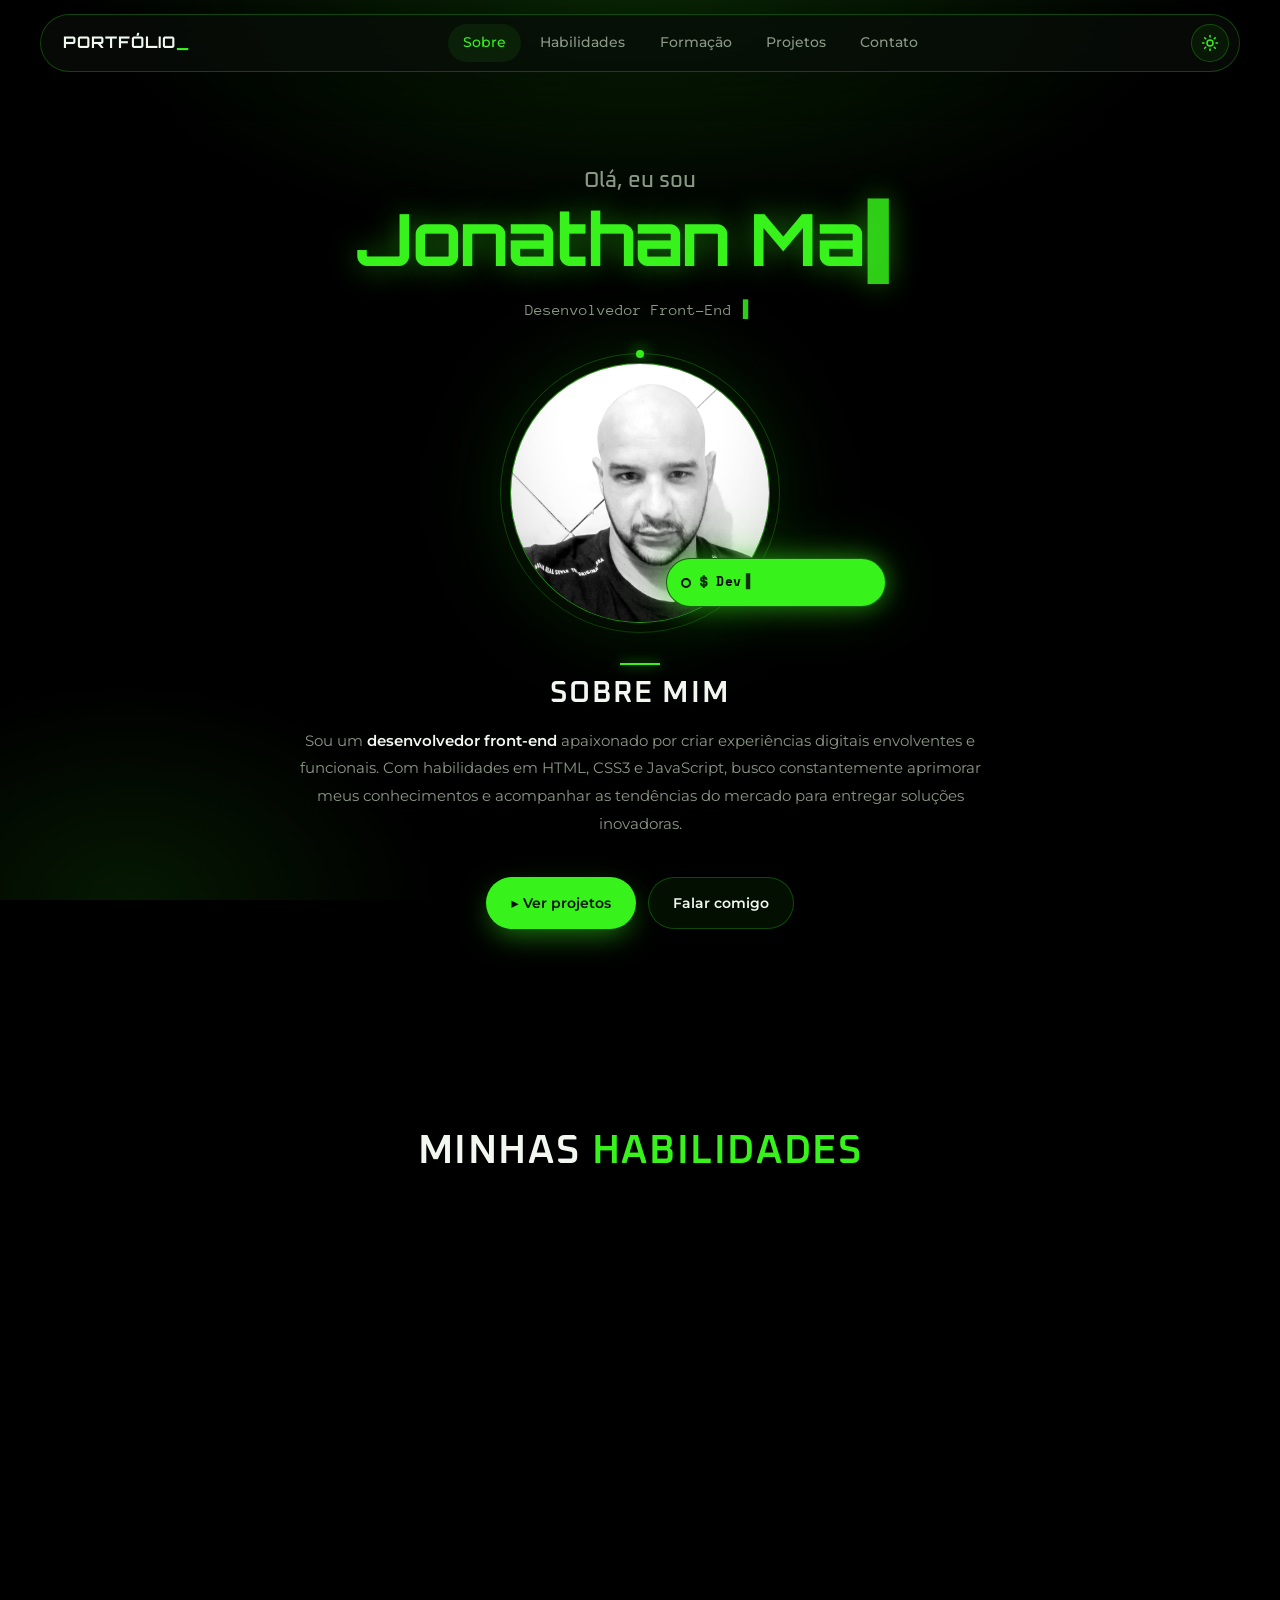
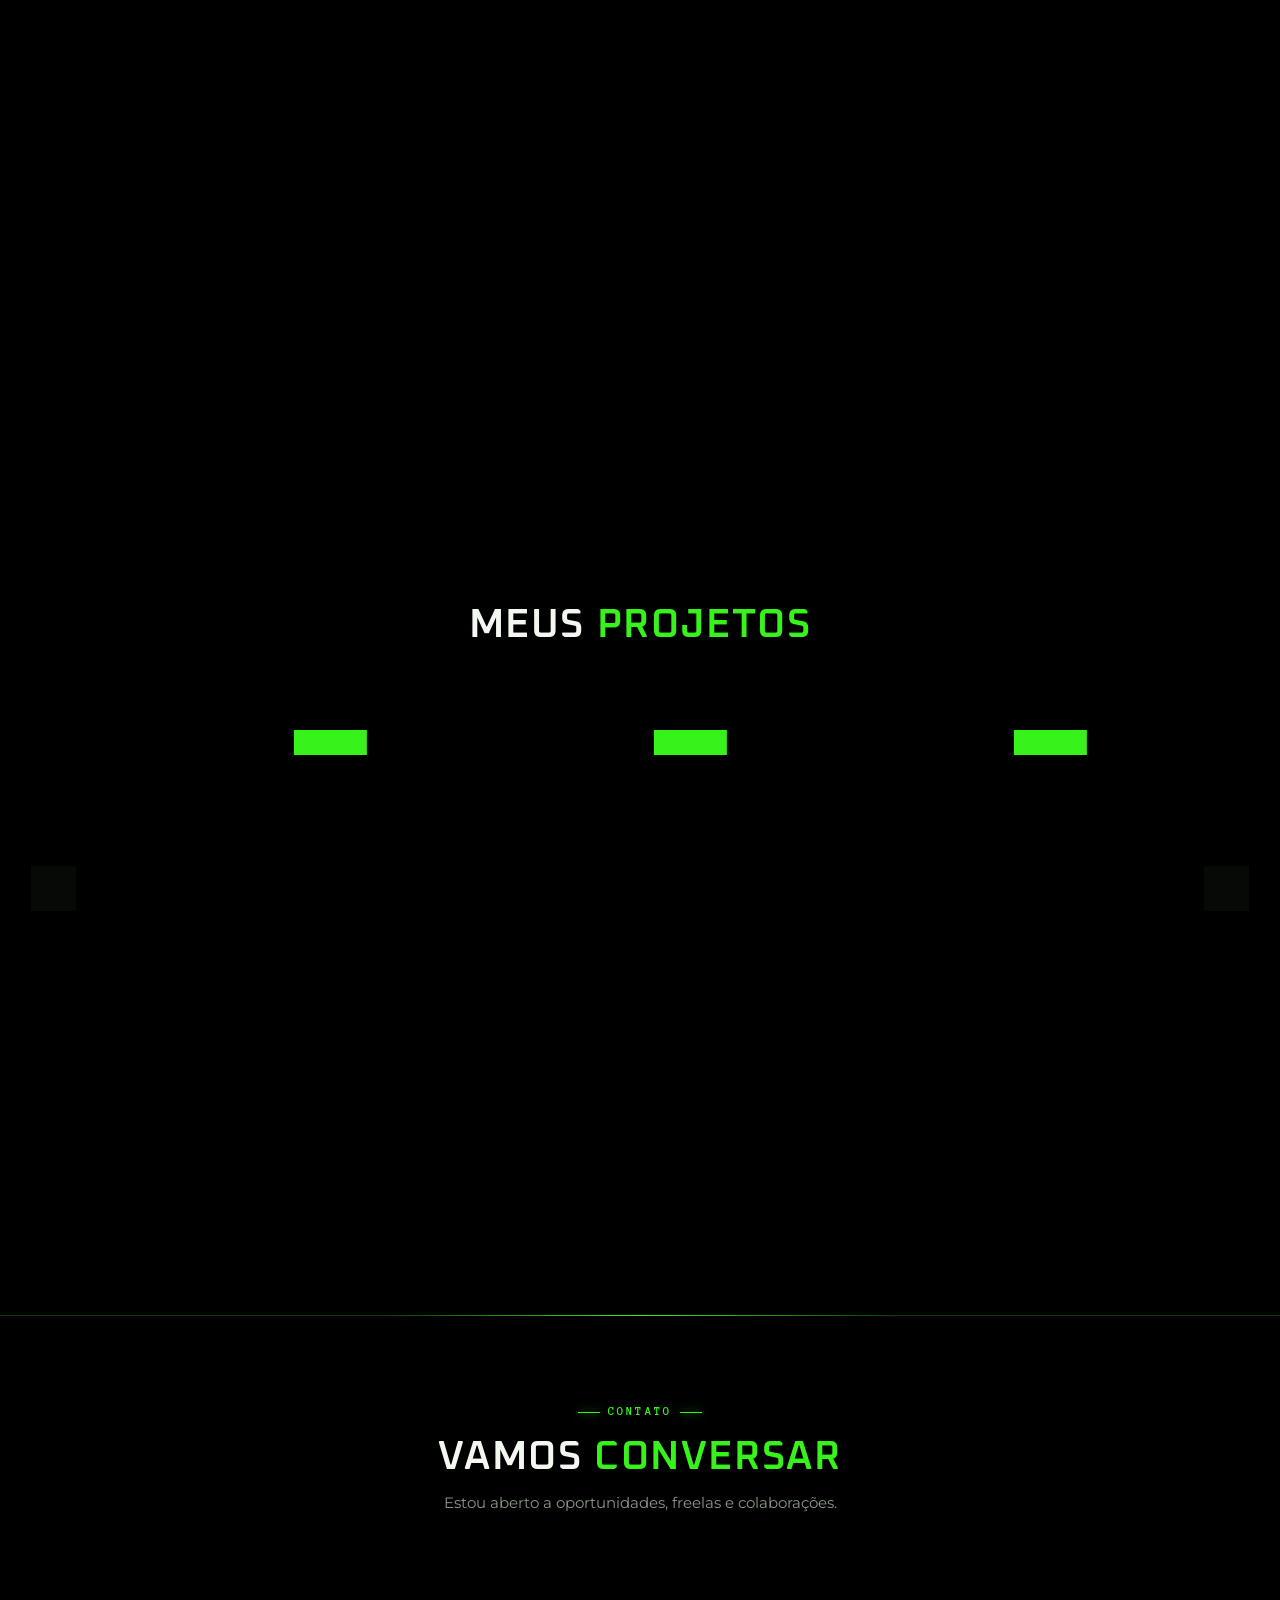
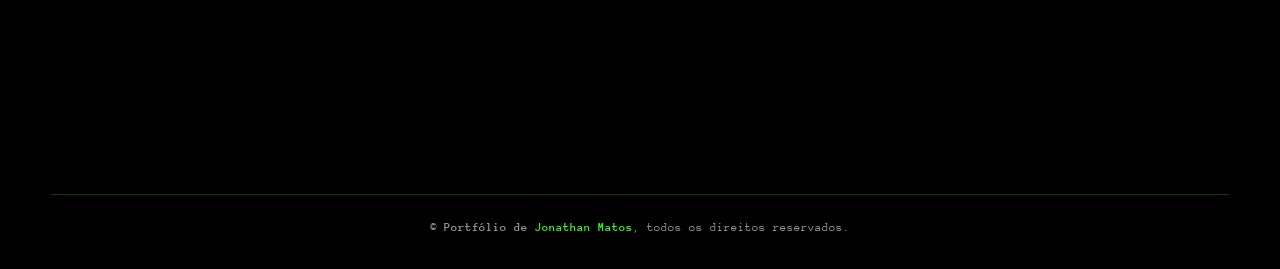
<file: index.html>
<!doctype html>
<html lang="pt-br">
  <head>
    <meta charset="UTF-8" />
    <meta name="viewport" content="width=device-width, initial-scale=1.0" />
    <title>Portfólio | Jonathan Matos</title>

    <!-- ⚡ Aplica o tema ANTES de renderizar (evita flash) -->
    <script>
      (function () {
        try {
          if (localStorage.getItem("tema") === "light") {
            document.documentElement.classList.add("light");
          }
        } catch (e) {}
      })();
    </script>

    <link rel="preconnect" href="https://fonts.googleapis.com" />
    <link rel="preconnect" href="https://fonts.gstatic.com" crossorigin />
    <link
      href="https://fonts.googleapis.com/css2?family=Anonymous+Pro:wght@400;700&family=Montserrat:wght@400;500;600;700&family=Orbitron:wght@600;700;800&family=Oxanium:wght@400;500;600;700&family=Space+Mono:wght@400;700&display=swap"
      rel="stylesheet"
    />

    <link rel="stylesheet" href="styles/style.css" />
    <link rel="stylesheet" href="styles/main.css" />
  </head>
  <body>
    <header id="menu-bar">
      <div class="logo"><h2>Portfólio</h2></div>

      <ul class="menu-list">
        <li><a href="#about" class="link is-active">Sobre</a></li>
        <li><a href="#skills" class="link">Habilidades</a></li>
        <li><a href="#training" class="link">Formação</a></li>
        <li><a href="#projects" class="link">Projetos</a></li>
        <li><a href="#contacts" class="link">Contato</a></li>
      </ul>

      <div class="nav-actions">
        <button
          class="icon-btn theme-btn"
          aria-label="Alternar tema"
          type="button"
        >
          <svg class="icon-sun" viewBox="0 0 24 24">
            <circle cx="12" cy="12" r="4" />
            <path
              d="M12 2v2M12 20v2M4.93 4.93l1.41 1.41M17.66 17.66l1.41 1.41M2 12h2M20 12h2M4.93 19.07l1.41-1.41M17.66 6.34l1.41-1.41"
            />
          </svg>
          <svg class="icon-moon" viewBox="0 0 24 24">
            <path d="M21 12.79A9 9 0 1111.21 3 7 7 0 0021 12.79z" />
          </svg>
        </button>

        <button class="icon-btn hamburger" aria-label="Menu" type="button">
          <svg class="icon-menu" viewBox="0 0 24 24">
            <path d="M3 6h18M3 12h18M3 18h18" />
          </svg>
          <svg class="icon-close" viewBox="0 0 24 24">
            <path d="M6 6l12 12M18 6L6 18" />
          </svg>
        </button>
      </div>
    </header>

    <div class="menu-backdrop"></div>

    <div class="menu-mobile">
      <ul>
        <li><a href="#about" class="link is-active">Sobre</a></li>
        <li><a href="#skills" class="link">Habilidades</a></li>
        <li><a href="#training" class="link">Formação</a></li>
        <li><a href="#projects" class="link">Projetos</a></li>
        <li><a href="#contacts" class="link">Contato</a></li>
      </ul>
    </div>

    <main>
      <section id="about">
        <div class="container">
          <div class="about-intro reveal">
            <h1>Olá, eu sou</h1>
            <span id="name" class="name"></span>
            <p>
              Desenvolvedor Front-End <span id="role" class="accent"></span>
            </p>
          </div>

          <div class="about-profile reveal">
            <div class="avatar-wrap">
              <div class="glow"></div>
              <div class="ring"></div>
              <div class="face">
                <img src="assets/images/me.jpg" alt="Jonathan Matos" />
              </div>

              <div class="status-terminal">
                <span class="status-dot"></span>
                <span class="prompt">$</span>
                <span id="terminal-text"></span>
                <span class="cursor">▍</span>
              </div>
            </div>
          </div>

          <div class="about-description reveal">
            <h2>Sobre Mim</h2>
            <p>
              Sou um <strong>desenvolvedor front-end</strong> apaixonado por
              criar experiências digitais envolventes e funcionais. Com
              habilidades em HTML, CSS3 e JavaScript, busco constantemente
              aprimorar meus conhecimentos e acompanhar as tendências do mercado
              para entregar soluções inovadoras.
            </p>
          </div>

          <div class="about-actions reveal">
            <a href="#projects" class="btn btn-primary">▸ Ver projetos</a>
            <a href="#contacts" class="btn btn-ghost">Falar comigo</a>
          </div>
        </div>
      </section>

      <section id="skills">
        <div class="container">
          <header class="section-head reveal">
            <h2>Minhas <span class="accent">Habilidades</span></h2>
          </header>

          <div class="skills-container">
            <div class="skill-card card reveal">
              <span class="name">HTML5</span>
              <img class="skill-img" src="assets/icons/html5.svg" alt="" />
            </div>
            <div class="skill-card card reveal">
              <span class="name">CSS3</span>
              <img class="skill-img" src="assets/icons/css3.svg" alt="" />
            </div>
            <div class="skill-card card reveal">
              <span class="name">JavaScript</span>
              <img class="skill-img" src="assets/icons/javascript.svg" alt="" />
            </div>
            <div class="skill-card card reveal">
              <span class="name">TypeScript</span>
              <img class="skill-img" src="assets/icons/typescript.svg" alt="" />
            </div>
            <div class="skill-card card reveal">
              <span class="name">Git</span>
              <img class="skill-img" src="assets/icons/git.svg" alt="" />
            </div>
            <div class="skill-card card reveal">
              <span class="name">Bootstrap</span
              ><img
                class="skill-img"
                src="assets/icons/bootstrap-green.svg"
                alt=""
              />
            </div>
            <div class="skill-card card reveal">
              <span class="name">Sass</span>
              <img class="skill-img" src="assets/icons/sass.svg" alt="" />
            </div>
            <div class="skill-card card reveal">
              <span class="name">React</span
              ><img class="skill-img" src="assets/icons/react.svg" alt="" />
            </div>
            <div class="skill-card card reveal">
              <span class="name">Next.js</span
              ><img class="skill-img" src="assets/icons/next-16.svg" alt="" />
            </div>
          </div>
        </div>
      </section>

      <section id="training">
        <div class="container">
          <header class="section-head reveal">
            <h2>Minha <span class="accent">Educação</span></h2>
          </header>

          <article class="training-card card reveal">
            <div class="training-ic">
              <img src="assets/icons/graduation-black.svg" alt="" />
            </div>
            <div class="training-info">
              <h3>Bacharelado em Ciência da Computação</h3>
              <p class="training-meta">UFAPE · Em andamento</p>
              <p class="training-desc">
                Formação com base sólida em algoritmos, estrutura de dados e
                engenharia de software — aplicada na prática em projetos de
                front-end.
              </p>
            </div>
          </article>
        </div>
      </section>

      <section id="projects">
        <div class="container">
          <header class="section-head reveal">
            <h2>Meus <span class="accent">Projetos</span></h2>
          </header>

          <div class="carousel reveal">
            <button class="carousel-arrow prev" aria-label="Anterior">‹</button>
            <button class="carousel-arrow next" aria-label="Próximo">›</button>

            <div class="carousel-viewport">
              <div class="carousel-track">
                <article class="card-article card">
                  <div class="card-image">
                    <span class="placeholder">Preview</span>
                    <span class="card-badge">Em breve</span>
                  </div>
                  <div class="details">
                    <h3>Em Breve...</h3>
                    <p>
                      Descrição do projeto, o problema que resolve e o que foi
                      construído.
                    </p>
                    <div class="tecnologias">
                      <span class="tech-pill">HTML</span>
                      <span class="tech-pill">CSS</span>
                      <span class="tech-pill">JavaScript</span>
                    </div>
                    <div class="local">
                      <a href="#" class="button">GitHub</a>
                      <a href="#" class="button">Projeto</a>
                    </div>
                  </div>
                </article>

                <article class="card-article card">
                  <div class="card-image">
                    <span class="placeholder">Preview</span>
                    <span class="card-badge">Em breve</span>
                  </div>
                  <div class="details">
                    <h3>Em Breve...</h3>
                    <p>
                      Descrição do projeto, o problema que resolve e o que foi
                      construído.
                    </p>
                    <div class="tecnologias">
                      <span class="tech-pill">HTML</span>
                      <span class="tech-pill">CSS</span>
                      <span class="tech-pill">JavaScript</span>
                    </div>
                    <div class="local">
                      <a href="#" class="button">GitHub</a>
                      <a href="#" class="button">Projeto</a>
                    </div>
                  </div>
                </article>

                <article class="card-article card">
                  <div class="card-image">
                    <span class="placeholder">Preview</span>
                    <span class="card-badge">Em breve</span>
                  </div>
                  <div class="details">
                    <h3>Em Breve...</h3>
                    <p>
                      Descrição do projeto, o problema que resolve e o que foi
                      construído.
                    </p>
                    <div class="tecnologias">
                      <span class="tech-pill">HTML</span>
                      <span class="tech-pill">CSS</span>
                      <span class="tech-pill">JavaScript</span>
                    </div>
                    <div class="local">
                      <a href="#" class="button">GitHub</a>
                      <a href="#" class="button">Projeto</a>
                    </div>
                  </div>
                </article>

                <article class="card-article card">
                  <div class="card-image">
                    <span class="placeholder">Preview</span>
                    <span class="card-badge">Em breve</span>
                  </div>
                  <div class="details">
                    <h3>Em Breve...</h3>
                    <p>
                      Descrição do projeto, o problema que resolve e o que foi
                      construído.
                    </p>
                    <div class="tecnologias">
                      <span class="tech-pill">HTML</span>
                      <span class="tech-pill">CSS</span>
                      <span class="tech-pill">JavaScript</span>
                    </div>
                    <div class="local">
                      <a href="#" class="button">GitHub</a>
                      <a href="#" class="button">Projeto</a>
                    </div>
                  </div>
                </article>

                <article class="card-article card">
                  <div class="card-image">
                    <span class="placeholder">Preview</span>
                    <span class="card-badge">Em breve</span>
                  </div>
                  <div class="details">
                    <h3>Em Breve...</h3>
                    <p>
                      Descrição do projeto, o problema que resolve e o que foi
                      construído.
                    </p>
                    <div class="tecnologias">
                      <span class="tech-pill">HTML</span>
                      <span class="tech-pill">CSS</span>
                      <span class="tech-pill">JavaScript</span>
                    </div>
                    <div class="local">
                      <a href="#" class="button">GitHub</a>
                      <a href="#" class="button">Projeto</a>
                    </div>
                  </div>
                </article>
              </div>
            </div>
          </div>
        </div>
      </section>
    </main>

    <footer id="contacts">
      <div class="container">
        <header class="section-head reveal">
          <span class="kicker">Contato</span>
          <h2>Vamos <span class="accent">conversar</span></h2>
          <p>Estou aberto a oportunidades, freelas e colaborações.</p>
        </header>

        <div class="contact-grid">
          <a
            href="mailto:jonathan2018.matos@gmail.com"
            class="contact-card card reveal"
          >
            <div class="profile">
              <img src="assets/icons/gmail.svg" class="icon_area" alt="" />
            </div>
            <h3>E-mail</h3>
            <p>jonathan2018.matos@gmail.com</p>
          </a>

          <a
            href="https://www.linkedin.com/in/jonathan-matos-dev-frontend/"
            target="_blank"
            rel="noopener"
            class="contact-card card reveal"
          >
            <div class="profile">
              <img src="assets/icons/linkedin.svg" class="icon_area" alt="" />
            </div>
            <h3>LinkedIn</h3>
            <p>jonathan matos</p>
          </a>

          <a
            href="https://discord.gg/svFkVd8VSZ"
            target="_blank"
            rel="noopener"
            class="contact-card card reveal"
          >
            <div class="profile">
              <img src="assets/icons/discord.svg" class="icon_area" alt="" />
            </div>
            <h3>Discord</h3>
            <p>jonathan.matos</p>
          </a>
        </div>

        <p class="copy">
          ©
          <strong
            >Portfólio de <span class="accent">Jonathan Matos</span></strong
          >, todos os direitos reservados.
        </p>
      </div>
    </footer>

    <script src="scripts/theme.js" defer></script>
    <script src="scripts/menu.js" defer></script>
    <script src="scripts/about.js" defer></script>
    <script src="scripts/carousel.js" defer></script>
    <script src="scripts/reveal.js" defer></script>
    <script src="scripts/tilt.js" defer></script>
  </body>
</html>
</file>
<file: styles/style.css>
@charset "UTF-8";

/* ============ RESET ============ */
* {
  margin: 0;
  padding: 0;
  box-sizing: border-box;
}

/* ============ DARK (padrão) ============ */
:root {
  /*--primary: #86ff3d;
  --primary-rgb: 134, 255, 61;*/
  --primary: #37f21b;
  --primary-rgb: 55, 242, 27;
  --text: #f2f7f0;
  --text-dim: #8b9885;
  --bg: #000000;
  --bg-card: linear-gradient(
    160deg,
    rgba(24, 32, 22, 0.75),
    rgba(10, 15, 10, 0.9)
  );
  --bg-nav: rgba(8, 12, 8, 0.75);
  --border: rgba(var(--primary-rgb), 0.25);
  --border-hi: rgba(var(--primary-rgb), 0.55);
  --shadow:
    0 30px 60px -30px rgba(0, 0, 0, 0.9),
    inset 0 1px 0 rgba(255, 255, 255, 0.04);
  --shadow-hover:
    0 40px 80px -30px rgba(0, 0, 0, 0.95),
    0 0 60px -20px rgba(var(--primary-rgb), 0.35);
  --bg-page:
    radial-gradient(
      ellipse 70% 50% at 50% -5%,
      rgba(var(--primary-rgb), 0.16),
      transparent 65%
    ),
    radial-gradient(
      ellipse 40% 40% at 10% 100%,
      rgba(var(--primary-rgb), 0.1),
      transparent 60%
    );
  --avatar-bg:
    radial-gradient(
      circle at 40% 30%,
      rgba(var(--primary-rgb), 0.32),
      transparent 55%
    ),
    linear-gradient(160deg, #0d1a10, #050805);
  --btn-text: #061006;

  --font-title: "Oxanium", system-ui, sans-serif;
  --font-logo: "Orbitron", system-ui, sans-serif;
  --font-body: "Montserrat", system-ui, sans-serif;
  --font-mono: "Anonymous Pro", ui-monospace, monospace;

  --t: 0.35s cubic-bezier(0.22, 1, 0.36, 1);
}

/* ============ LIGHT (aplicado em <html>) ============ */
html.light {
  --primary: #37f21b;
  --primary-rgb: 55, 242, 27;
  --text: #0d1410;
  --text-dim: #4a5750;
  /*--bg: #f4f7f4;
  --bg-card: linear-gradient(160deg, #ffffff, #f0f5f0);
  --bg-nav: rgba(255, 255, 255, 0.9);*/
  --bg: #d8ddd8;
  --bg-card: linear-gradient(160deg, #e6eae6, #d2d7d2);
  --bg-nav: rgba(230, 234, 230, 0.92);
  --border: rgba(var(--primary-rgb), 0.22);
  --border-hi: rgba(var(--primary-rgb), 0.5);
  --shadow: 0 12px 28px -12px rgba(20, 40, 25, 0.14);
  --shadow-hover:
    0 22px 44px -14px rgba(20, 40, 25, 0.22),
    0 0 40px -18px rgba(var(--primary-rgb), 0.4);
  --bg-page:
    radial-gradient(
      ellipse 70% 50% at 50% -5%,
      rgba(var(--primary-rgb), 0.1),
      transparent 65%
    ),
    radial-gradient(
      ellipse 40% 40% at 10% 100%,
      rgba(var(--primary-rgb), 0.06),
      transparent 60%
    );
  --avatar-bg:
    radial-gradient(
      circle at 40% 30%,
      rgba(var(--primary-rgb), 0.14),
      transparent 55%
    ),
    linear-gradient(160deg, #eef5ee, #dde7dd);
  --btn-text: #ffffff;
}

html {
  scroll-behavior: smooth;
  scroll-padding-top: 110px;
}

body {
  min-height: 100vh;
  font-family: var(--font-body);
  font-size: 15px;
  line-height: 1.6;
  color: var(--text);
  background: var(--bg);
  background-image: var(--bg-page);
  background-attachment: fixed;
  overflow-x: hidden;
  -webkit-font-smoothing: antialiased;
  transition:
    background-color 0.4s,
    color 0.4s;
}

.container {
  width: min(1200px, 92%);
  margin: 0 auto;
}
section {
  padding: clamp(60px, 8vw, 100px) 0;
}

h1,
h2,
h3 {
  font-family: var(--font-title);
  font-weight: 600;
  line-height: 1.1;
  color: var(--text);
}

/* ============ NAV ============ */
#menu-bar {
  position: fixed;
  top: 14px;
  left: 50%;
  transform: translateX(-50%);
  width: min(1200px, 94%);
  z-index: 1000;
  display: flex;
  align-items: center;
  justify-content: space-between;
  gap: 1rem;
  padding: 0.55rem 0.6rem 0.55rem 1.35rem;
  background: var(--bg-nav);
  backdrop-filter: blur(20px) saturate(160%);
  -webkit-backdrop-filter: blur(20px) saturate(160%);
  border: 1px solid var(--border);
  border-radius: 999px;
  box-shadow: 0 20px 40px -20px rgba(0, 0, 0, 0.5);
}

.logo h2 {
  font-family: var(--font-logo);
  font-size: 1rem;
  font-weight: 700;
  letter-spacing: 1px;
  text-transform: uppercase;
  color: var(--text);
  white-space: nowrap;
}

.logo h2::after {
  content: "_";
  color: var(--primary);
  animation: blink 1.1s steps(1) infinite;
}

@keyframes blink {
  50% {
    opacity: 0;
  }
}

.menu-list {
  display: none;
  gap: 0.25rem;
  list-style: none;
}

.menu-list a {
  display: inline-block;
  padding: 0.5rem 0.95rem;
  color: var(--text-dim);
  text-decoration: none;
  font-size: 0.85rem;
  font-weight: 500;
  border-radius: 999px;
  transition: all var(--t);
}

.menu-list a:hover,
.menu-list a.is-active {
  color: var(--primary);
  background: rgba(var(--primary-rgb), 0.08);
}

.nav-actions {
  display: flex;
  align-items: center;
  gap: 0.5rem;
}

.icon-btn {
  width: 38px;
  height: 38px;
  display: grid;
  place-items: center;
  background: rgba(var(--primary-rgb), 0.06);
  border: 1px solid var(--border);
  border-radius: 50%;
  color: var(--primary);
  cursor: pointer;
  transition: all var(--t);
}

.icon-btn:hover {
  background: rgba(var(--primary-rgb), 0.14);
  border-color: var(--border-hi);
}

.icon-btn svg {
  width: 18px;
  height: 18px;
  stroke: currentColor;
  fill: none;
  stroke-width: 2;
  stroke-linecap: round;
  stroke-linejoin: round;
}

/* Ícones do toggle: dark = sol visível, light = lua visível */
.icon-btn .icon-moon {
  display: none;
}
html.light .icon-btn .icon-sun {
  display: none;
}

html.light .icon-btn .icon-moon {
  display: block;
}

.hamburger .icon-close {
  display: none;
}

.hamburger.is-open .icon-menu {
  display: none;
}

.hamburger.is-open .icon-close {
  display: block;
}

/* Menu mobile */
.menu-mobile {
  position: fixed;
  top: 84px;
  right: 14px;
  width: min(80vw, 300px);
  padding: 1.25rem;
  background: var(--bg-nav);
  backdrop-filter: blur(20px);
  -webkit-backdrop-filter: blur(20px);
  border: 1px solid var(--border);
  border-radius: 16px;
  box-shadow: 0 30px 60px -20px rgba(0, 0, 0, 0.85);
  opacity: 0;
  transform: translateX(calc(100% + 20px));
  pointer-events: none;
  transition:
    transform 0.4s cubic-bezier(0.22, 1, 0.36, 1),
    opacity 0.3s;
  z-index: 999;
}

.menu-mobile.is-open {
  opacity: 1;
  transform: translateX(0);
  pointer-events: auto;
}

.menu-mobile ul {
  list-style: none;
  display: flex;
  flex-direction: column;
  gap: 0.25rem;
}

.menu-mobile a {
  display: block;
  padding: 0.85rem 1rem;
  color: var(--text);
  text-decoration: none;
  font-weight: 500;
  border-radius: 8px;
  transition: all var(--t);
}

.menu-mobile a:hover,
.menu-mobile a.is-active {
  background: rgba(var(--primary-rgb), 0.08);
  color: var(--primary);
}

.menu-backdrop {
  position: fixed;
  inset: 0;
  background: rgba(0, 0, 0, 0.55);
  backdrop-filter: blur(4px);
  z-index: 998;
  opacity: 0;
  pointer-events: none;
  transition: opacity var(--t);
}
.menu-backdrop.is-open {
  opacity: 1;
  pointer-events: auto;
}

@media (min-width: 900px) {
  .menu-list {
    display: flex;
  }
  .hamburger,
  .menu-mobile,
  .menu-backdrop {
    display: none;
  }
}

@media (max-width: 480px) {
  #menu-bar {
    top: 10px;
    width: 94%;
    padding: 0.45rem 0.45rem 0.45rem 1rem;
  }
  #menu-bar .logo h2 {
    font-size: 0.85rem;
  }
}

/* ============ BOTÕES ============ */
.btn {
  display: inline-flex;
  align-items: center;
  gap: 0.5rem;
  padding: 0.85rem 1.5rem;
  font-family: var(--font-body);
  font-size: 0.9rem;
  font-weight: 600;
  text-decoration: none;
  border-radius: 999px;
  border: 1px solid transparent;
  cursor: pointer;
  transition: all var(--t);
}

.btn-primary {
  background: var(--primary);
  color: var(--btn-text);
  box-shadow: 0 10px 30px -6px rgba(var(--primary-rgb), 0.55);
}

.btn-primary:hover {
  transform: translateY(-2px);
  box-shadow: 0 16px 40px -6px rgba(var(--primary-rgb), 0.85);
}

.btn-ghost {
  background: rgba(var(--primary-rgb), 0.06);
  color: var(--text);
  border-color: var(--border);
}

.btn-ghost:hover {
  background: rgba(var(--primary-rgb), 0.12);
  border-color: var(--primary);
  color: var(--primary);
}

/* ============ CARD (cantos secos + L-marks) ============ */
.card {
  position: relative;
  background: var(--bg-card);
  border: 1px solid var(--border);
  /* SEM border-radius — cantos secos */
  backdrop-filter: blur(14px);
  -webkit-backdrop-filter: blur(14px);
  box-shadow: var(--shadow);
  transition:
    transform 0.5s cubic-bezier(0.22, 1, 0.36, 1),
    border-color 0.5s,
    box-shadow 0.5s;
}

.card:hover {
  transform: translateY(-8px);
  border-color: var(--border-hi);
  box-shadow: var(--shadow-hover);
}

.card::before,
.card::after {
  content: "";
  position: absolute;
  width: 14px;
  height: 14px;
  border: 1px solid var(--primary);
  opacity: 0.5;
  transition: opacity var(--t);
  pointer-events: none;
}

.card::before {
  top: -1px;
  left: -1px;
  border-right: none;
  border-bottom: none;
}

.card::after {
  bottom: -1px;
  right: -1px;
  border-left: none;
  border-top: none;
}

.card:hover::before,
.card:hover::after {
  opacity: 1;
}

/* ============ REVEAL (seguro: visível por padrão) ============ */
.reveal {
  opacity: 1;
  transform: none;
  filter: none;
  transition:
    opacity 0.7s cubic-bezier(0.22, 1, 0.36, 1),
    transform 0.7s cubic-bezier(0.22, 1, 0.36, 1),
    filter 0.7s cubic-bezier(0.22, 1, 0.36, 1);
}

html.js-ready .reveal {
  opacity: 0;
  transform: translateY(60px) scale(0.94);
  filter: blur(8px);
}

html.js-ready .reveal.is-visible {
  opacity: 1;
  transform: translateY(0) scale(1);
  filter: blur(0);
}

@media (prefers-reduced-motion: reduce) {
  *,
  *::before,
  *::after {
    animation-duration: 0.01ms !important;
    transition-duration: 0.01ms !important;
  }
  html.js-ready .reveal {
    opacity: 1;
    transform: none;
  }
}

/* ============ SCROLLBAR ============ */
::-webkit-scrollbar {
  width: 14px;
  height: 14px;
}

::-webkit-scrollbar-track {
  background: rgba(var(--primary-rgb), 0.04);
  border-left: 1px solid rgba(var(--primary-rgb), 0.1);
}

::-webkit-scrollbar-thumb {
  background: linear-gradient(
    180deg,
    var(--primary),
    rgba(var(--primary-rgb), 0.5)
  );
  border: 2px solid var(--bg);
  border-radius: 0;
  min-height: 50px;
}

::-webkit-scrollbar-thumb:hover {
  background: var(--primary);
  box-shadow: 0 0 14px rgba(var(--primary-rgb), 0.8);
}

::-webkit-scrollbar-corner {
  background: transparent;
}

/* Firefox: fallback mínimo (só cor, sem largura customizável) */
@supports not selector(::-webkit-scrollbar) {
  html {
    scrollbar-color: var(--primary) transparent;
  }
}
</file>
<file: styles/main.css>
/* ============ HERO / SOBRE ============ */
#about {
  padding-top: clamp(130px, 15vw, 170px);
}

.about-intro {
  text-align: center;
  margin-bottom: 2.5rem;
}

.about-intro h1 {
  font-size: clamp(1rem, 2vw, 1.35rem);
  font-weight: 500;
  color: var(--text-dim);
  margin-bottom: 0.5rem;
}

.about-intro .name {
  display: block;
  font-family: var(--font-logo);
  font-weight: 700;
  font-size: clamp(2.2rem, 8vw, 4.5rem);
  line-height: 1;
  color: var(--primary);
  text-shadow: 0 0 30px rgba(var(--primary-rgb), 0.5);
  margin-bottom: 1rem;
  min-height: 1.1em;
  letter-spacing: -0.02em;
}

.about-intro .name::after {
  content: "▍";
  animation: blink 1s steps(1) infinite;
  margin-left: 4px;
  opacity: 0.85;
}

.about-intro p {
  font-family: var(--font-mono);
  font-size: clamp(0.85rem, 1.4vw, 1rem);
  color: var(--text-dim);
  min-height: 1.5em;
}

.about-intro p .accent {
  color: var(--primary);
  font-weight: 700;
}

.about-intro p #role::after {
  content: "▍";
  display: inline-block;
  margin-left: 2px;
  color: var(--primary);
  animation: blink 1s steps(1) infinite;
  opacity: 0.85;
}

/* Avatar circular */
.about-profile {
  display: flex;
  justify-content: center;
  margin-bottom: 2.5rem;
}

.avatar-wrap {
  position: relative;
  width: clamp(180px, 26vw, 260px);
  aspect-ratio: 1;
}

.avatar-wrap .glow {
  position: absolute;
  inset: -22%;
  border-radius: 50%;
  background: radial-gradient(
    circle,
    rgba(var(--primary-rgb), 0.4),
    transparent 62%
  );
  filter: blur(40px);
  z-index: 0;
  animation: breathe 6s ease-in-out infinite;
}

@keyframes breathe {
  0%,
  100% {
    opacity: 0.7;
    transform: scale(1);
  }
  50% {
    opacity: 1;
    transform: scale(1.08);
  }
}

.avatar-wrap .ring {
  position: absolute;
  inset: -10px;
  border-radius: 50%;
  border: 1px solid var(--border);
  animation: spin 22s linear infinite;
}

.avatar-wrap .ring::before {
  content: "";
  position: absolute;
  top: -4px;
  left: 50%;
  width: 8px;
  height: 8px;
  margin-left: -4px;
  border-radius: 50%;
  background: var(--primary);
  box-shadow: 0 0 15px rgba(var(--primary-rgb), 1);
}

@keyframes spin {
  to {
    transform: rotate(360deg);
  }
}

.avatar-wrap .face {
  position: relative;
  z-index: 1;
  width: 100%;
  height: 100%;
  border-radius: 50%;
  border: 1px solid var(--border-hi);
  background: var(--avatar-bg);
  display: grid;
  place-items: center;
  font-family: var(--font-logo);
  font-size: clamp(2.5rem, 6vw, 4rem);
  font-weight: 700;
  color: var(--primary);
  text-shadow: 0 0 40px rgba(var(--primary-rgb), 0.8);
  overflow: hidden;
  box-shadow:
    inset 0 0 60px rgba(var(--primary-rgb), 0.1),
    0 20px 60px -20px rgba(0, 0, 0, 0.6);
}

.avatar-wrap .face img {
  width: 100%;
  height: 100%;
  object-fit: cover;
}

/* Descrição */
.about-description {
  max-width: 720px;
  margin: 0 auto 2.5rem;
  text-align: center;
}

.about-description h2 {
  font-size: clamp(1.35rem, 2.8vw, 1.85rem);
  text-transform: uppercase;
  letter-spacing: 0.06em;
  margin-bottom: 1rem;
}

.about-description h2::before {
  content: "";
  display: block;
  width: 40px;
  height: 2px;
  background: var(--primary);
  margin: 0 auto 0.85rem;
  box-shadow: 0 0 12px rgba(var(--primary-rgb), 0.85);
}

.about-description p {
  color: var(--text-dim);
  font-size: clamp(0.9rem, 1.2vw, 1rem);
  line-height: 1.8;
}

.about-description strong {
  color: var(--text);
  font-weight: 600;
}

.about-actions {
  display: flex;
  gap: 0.75rem;
  flex-wrap: wrap;
  justify-content: center;
}

/* ============ SECTION HEAD ============ */
.section-head {
  text-align: center;
  margin-bottom: clamp(2.5rem, 5vw, 3.5rem);
}

.kicker {
  display: inline-flex;
  align-items: center;
  gap: 0.5rem;
  font-family: var(--font-mono);
  font-size: 0.72rem;
  font-weight: 700;
  letter-spacing: 0.18em;
  text-transform: uppercase;
  color: var(--primary);
  margin-bottom: 0.85rem;
}

.kicker::before,
.kicker::after {
  content: "";
  width: 22px;
  height: 1px;
  background: var(--primary);
  box-shadow: 0 0 8px rgba(var(--primary-rgb), 0.85);
}

.section-head h2 {
  font-size: clamp(1.75rem, 4.5vw, 2.5rem);
  text-transform: uppercase;
  letter-spacing: 0.04em;
  margin-bottom: 0.75rem;
}

.section-head h2 .accent {
  color: var(--primary);
}

.section-head p {
  color: var(--text-dim);
  font-size: 0.95rem;
  max-width: 520px;
  margin: 0 auto;
}

/* ============ SKILLS ============ */
.skills-container {
  display: grid;
  grid-template-columns: repeat(auto-fill, minmax(130px, 1fr));
  gap: 1rem;
}

.skill-card {
  padding: 1.5rem 0.75rem;
  display: flex;
  flex-direction: column;
  align-items: center;
  gap: 0.85rem;
  text-align: center;
  transition:
    border-color 0.5s,
    box-shadow 0.5s,
    transform 0.5s cubic-bezier(0.22, 1, 0.36, 1);
}

.skill-card:hover {
  transform: translateY(-14px);
}

.skill-card .skill-img {
  width: 56px;
  height: 56px;
  object-fit: contain;
  display: block;
}

.skill-card .name {
  font-family: var(--font-title);
  font-size: 0.9rem;
  font-weight: 600;
  color: var(--text);
}

/* ============ FORMAÇÃO ============ */
.training-card {
  display: flex;
  gap: 1.5rem;
  align-items: flex-start;
  padding: 2rem;
  max-width: 780px;
  margin: 0 auto;
  border-left: 3px solid var(--primary);
}
.training-ic {
  flex-shrink: 0;
  width: 56px;
  height: 56px;
  display: grid;
  place-items: center;
  background: rgba(var(--primary-rgb), 0.08);
  border: 1px solid var(--border);
  color: var(--primary);
  font-size: 1.4rem;
}

.training-ic img {
  width: 32px;
  height: 32px;
  object-fit: contain;
  display: block;
  filter: invert(64%) sepia(65%) saturate(2000%) hue-rotate(60deg)
    brightness(1.1);
}

.training-info h3 {
  font-size: 1.2rem;
  margin-bottom: 0.35rem;
}

.training-meta {
  font-family: var(--font-mono);
  font-size: 0.72rem;
  font-weight: 700;
  letter-spacing: 0.12em;
  text-transform: uppercase;
  color: var(--primary);
  margin-bottom: 0.75rem;
}
.training-desc {
  color: var(--text-dim);
  font-size: 0.9rem;
  line-height: 1.7;
}

@media (max-width: 560px) {
  .training-card {
    flex-direction: column;
    padding: 1.5rem;
    gap: 1rem;
  }
}

/* ============ PROJETOS ============ */
#projects {
  overflow: hidden;
}
.carousel {
  position: relative;
  width: 100%;
}
.carousel-viewport {
  overflow: hidden;
  padding: 0.75rem 0.5rem 1.75rem;
}
.carousel-track {
  display: flex;
  gap: 1.25rem;
  width: max-content;
  will-change: transform;
}
.carousel-track .card-article {
  flex: 0 0 min(85vw, 340px);
}

.card-article {
  display: flex;
  flex-direction: column;
  overflow: hidden;
}
.card-image {
  position: relative;
  aspect-ratio: 16 / 10;
  background: var(--avatar-bg);
  display: grid;
  place-items: center;
}
.card-image .placeholder {
  font-family: var(--font-mono);
  font-size: 0.7rem;
  font-weight: 700;
  letter-spacing: 0.15em;
  text-transform: uppercase;
  color: var(--primary);
  opacity: 0.75;
}
.card-badge {
  position: absolute;
  top: 14px;
  right: 14px;
  padding: 0.3rem 0.75rem;
  font-family: var(--font-mono);
  font-size: 0.6rem;
  font-weight: 700;
  letter-spacing: 0.12em;
  text-transform: uppercase;
  color: var(--btn-text);
  background: var(--primary);
}
.details {
  padding: 1.4rem;
  display: flex;
  flex-direction: column;
  gap: 0.85rem;
  flex: 1;
}
.details h3 {
  font-size: 1.1rem;
}
.details p {
  color: var(--text-dim);
  font-size: 0.85rem;
  line-height: 1.6;
  flex: 1;
}
.tecnologias {
  display: flex;
  flex-wrap: wrap;
  gap: 0.4rem;
}
.tech-pill {
  padding: 0.25rem 0.65rem;
  font-family: var(--font-mono);
  font-size: 0.62rem;
  font-weight: 700;
  color: var(--text-dim);
  background: rgba(var(--primary-rgb), 0.05);
  border: 1px solid var(--border);
  transition: all var(--t);
}
.card-article:hover .tech-pill {
  color: var(--primary);
  border-color: var(--border-hi);
}
.local {
  display: flex;
  gap: 1.25rem;
  padding-top: 1rem;
  border-top: 1px solid var(--border);
}
.local .button {
  font-family: var(--font-mono);
  font-size: 0.75rem;
  font-weight: 700;
  letter-spacing: 0.08em;
  text-transform: uppercase;
  color: var(--text-dim);
  text-decoration: none;
  transition: all var(--t);
}
.local .button::before {
  content: "[ ";
}
.local .button::after {
  content: " ]";
}
.local .button:hover {
  color: var(--primary);
  letter-spacing: 0.12em;
}

.carousel-arrow {
  position: absolute;
  top: 40%;
  transform: translateY(-50%);
  width: 44px;
  height: 44px;
  display: grid;
  place-items: center;
  font-size: 1.5rem;
  color: var(--text);
  background: var(--bg-nav);
  backdrop-filter: blur(20px);
  -webkit-backdrop-filter: blur(20px);
  border: 1px solid var(--border);
  border-radius: 50%;
  cursor: pointer;
  z-index: 2;
  transition: all var(--t);
}
.carousel-arrow:hover {
  background: var(--primary);
  color: var(--btn-text);
  border-color: var(--primary);
  transform: translateY(-50%) scale(1.08);
}
.carousel-arrow.prev {
  left: -6px;
}
.carousel-arrow.next {
  right: -6px;
}

@media (min-width: 768px) {
  .carousel-arrow.prev {
    left: -20px;
  }
  .carousel-arrow.next {
    right: -20px;
  }
}
@media (max-width: 480px) {
  .carousel-arrow {
    width: 38px;
    height: 38px;
    font-size: 1.2rem;
  }
}

/* ============ FOOTER / CONTATO ============ */
footer {
  padding: 5rem 0 2rem;
  border-top: 1px solid var(--border);
  margin-top: 3rem;
  position: relative;
}
footer::before {
  content: "";
  position: absolute;
  top: -1px;
  left: 50%;
  transform: translateX(-50%);
  width: 40%;
  height: 1px;
  background: linear-gradient(90deg, transparent, var(--primary), transparent);
}
.contact-grid {
  display: grid;
  grid-template-columns: repeat(auto-fit, minmax(220px, 1fr));
  gap: 1rem;
  margin-bottom: 3rem;
}
.contact-card {
  display: flex;
  flex-direction: column;
  align-items: center;
  text-align: center;
  gap: 0.75rem;
  padding: 1.75rem 1.25rem;
  text-decoration: none;
  color: var(--text);
  transition:
    transform 0.5s cubic-bezier(0.22, 1, 0.36, 1),
    border-color 0.5s,
    box-shadow 0.5s;
}

.contact-card:hover {
  transform: translateY(-14px);
}

.contact-card .profile {
  width: 56px;
  height: 56px;
  display: grid;
  place-items: center;
  background: rgba(var(--primary-rgb), 0.08);
  border: 1px solid var(--border);
  border-radius: 50%;
  font-family: var(--font-mono);
  font-weight: 700;
  font-size: 0.9rem;
  color: var(--primary);
  transition: all var(--t);
}

.contact-card:hover .profile {
  background: rgba(var(--primary-rgb), 0.18);
  box-shadow: 0 0 24px rgba(var(--primary-rgb), 0.5);
  transform: scale(1.06);
}

.contact-card .profile img {
  width: 26px;
  height: 26px;
  object-fit: contain;
  display: block;
}

.contact-card h3 {
  font-size: 0.95rem;
  letter-spacing: 0.06em;
  text-transform: uppercase;
}
.contact-card p {
  font-family: var(--font-mono);
  font-size: 0.78rem;
  color: var(--text-dim);
  word-break: break-word;
  transition: color var(--t);
}
.contact-card:hover p {
  color: var(--primary);
}
.copy {
  text-align: center;
  font-family: var(--font-mono);
  font-size: 0.72rem;
  color: var(--text-dim);
  padding-top: 1.5rem;
  border-top: 1px solid var(--border);
}
.copy .accent {
  color: var(--primary);
  font-weight: 700;
}

/* ============ TERMINAL DE STATUS (sobre o avatar) ============ */
.status-terminal {
  position: absolute;
  bottom: 6%;
  left: 60%;
  z-index: 3;

  display: inline-flex;
  align-items: center;
  gap: 0.4rem;
  padding: 0.5rem 0.9rem;

  background: var(--primary);
  border: 1px solid rgba(0, 0, 0, 0.6);
  border-radius: 999px;
  font-family: "Space Mono", var(--font-mono);
  font-size: 0.8rem;
  font-weight: 700;
  letter-spacing: 0.02em;
  color: #061006;

  /* ⬇️ ESSENCIAL: largura fixa + texto não quebra */
  width: 220px;
  white-space: nowrap;
  overflow: hidden;

  box-shadow:
    0 0 24px rgba(var(--primary-rgb), 0.5),
    0 0 60px rgba(var(--primary-rgb), 0.2);
}

.status-terminal .status-dot {
  display: inline-block;
  width: 10px;
  height: 10px;
  flex-shrink: 0;
  border: 2px solid #061006;
  border-radius: 50%;
  box-sizing: border-box;
}

.status-terminal .prompt {
  color: #061006;
  opacity: 0.85;
  font-weight: 700;
  flex-shrink: 0;
  font-size: 1.5em;
}

.status-terminal #terminal-text {
  flex: 0 0 auto;
}

.status-terminal .cursor {
  animation: blink 1s steps(1) infinite;
  opacity: 0.85;
  margin-left: -2px;
  flex-shrink: 0;
}

@media (max-width: 640px) {
  .status-terminal {
    left: 50%;
    right: auto;
    bottom: -22px;
    transform: translateX(-50%);
    width: 220px;
    padding: 0.5rem 0.75rem;
  }
}
</file>
